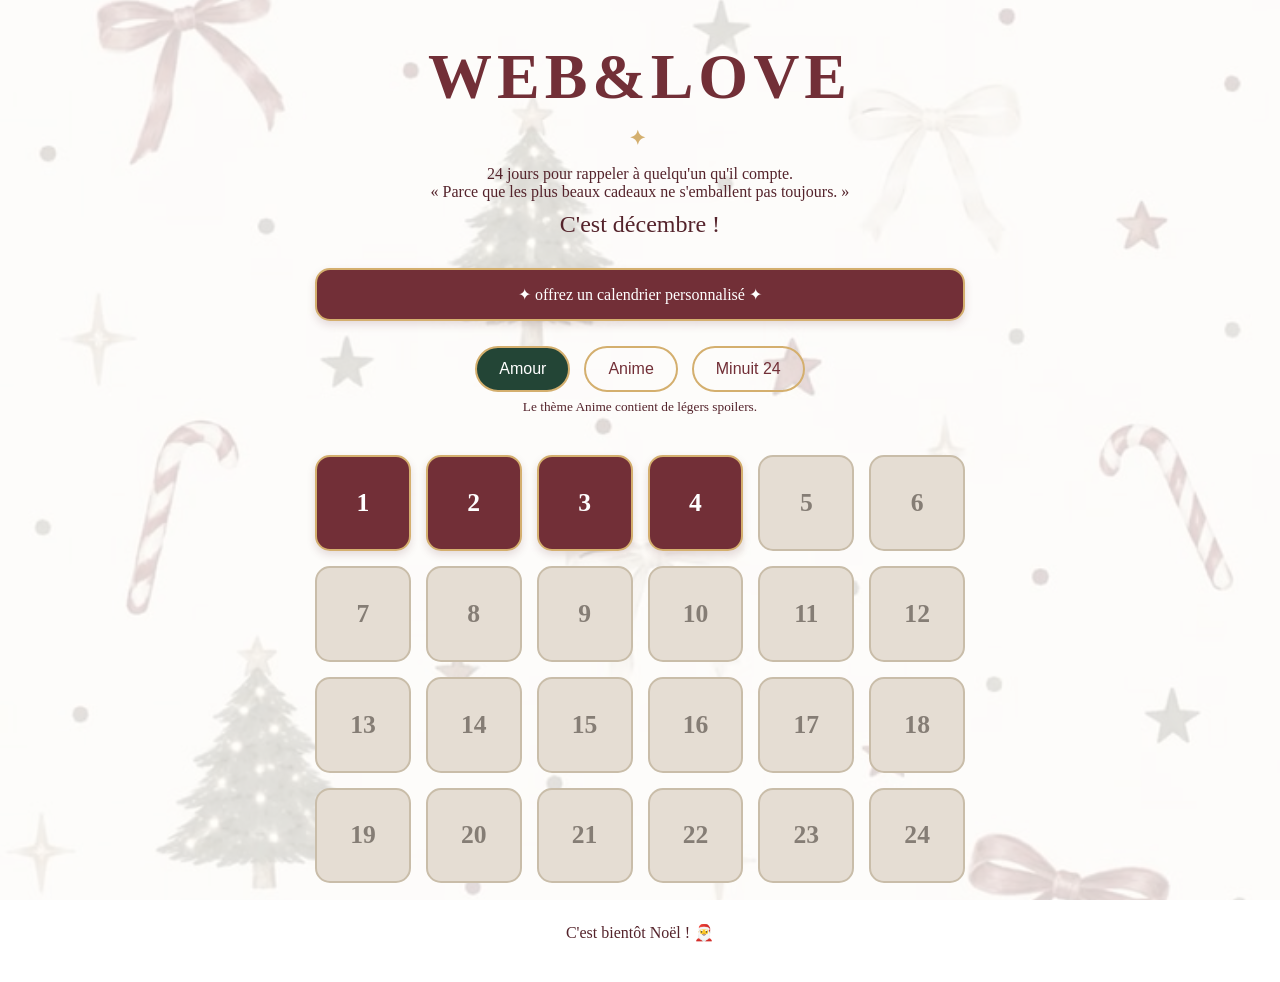
<file: index.html>
<!doctype html>
<html lang="fr">
  <head>
    <meta charset="UTF-8" />
    <meta name="viewport" content="width=device-width, initial-scale=1.0" />
    <link rel="stylesheet" href="style.css" />
    <meta
      name="description"
      content="24 jours, 24 messages. Un calendrier de l'Avent pour rappeler à quelqu'un qu'il compte."
    />
    <meta property="og:title" content="WEB&LOVE – Calendrier de l'Avent" />
    <meta
      property="og:description"
      content="24 messages à ouvrir, un par jour jusqu'à Noël."
    />
    <meta property="og:type" content="website" />
    <meta property="og:url" content="https://kiyal-07.github.io/webandlove/" />
    <meta property="og:image" content="picture/og-image.png" />

    <link rel="icon" href="picture/favicon.png" type="image/png" />
    <script
      data-goatcounter="https://webandlove.goatcounter.com/count"
      async
      src="//gc.zgo.at/count.js"
    ></script>
    <title>WEB&LOVE</title>
  </head>
  <body>
    <h1>WEB&LOVE</h1>
    <p>
      24 jours pour rappeler à quelqu'un qu'il compte.<br />
      « Parce que les plus beaux cadeaux ne s'emballent pas toujours. »
    </p>

    <p id="compte-a-rebours"></p>
    <div id="calPersonnel">
      <a
        href="https://wa.me/2250799477611?text=Bonjour%20!%20Je%20souhaite%20offrir%20un%20calendrier%20WEB%26LOVE%20personnalis%C3%A9. Merci%20de%20me%20contacter%20pour%20les%20modalit%C3%A9s. "
        target="_blank"
        rel="noopener noreferrer"
        >✦ offrez un calendrier personnalisé ✦</a
      >
    </div>
    <button data-theme="amour" class="active">Amour</button>
    <button data-theme="anime">Anime</button>
    <button data-theme="minuit">Minuit 24</button>
    <p><small>Le thème Anime contient de légers spoilers.</small></p>
    <div id="calendrier"></div>
    <div
      id="modal"
      role="dialog"
      aria-modal="true"
      aria-label="Message du calendrier"
    >
      <div class="box">
        <p id="texte-message"></p>
        <button id="fermer">Fermer</button>
      </div>
    </div>
    <p id="messageFinal"></p>
    <script src="script.js"></script>
  </body>
</html>
</file>
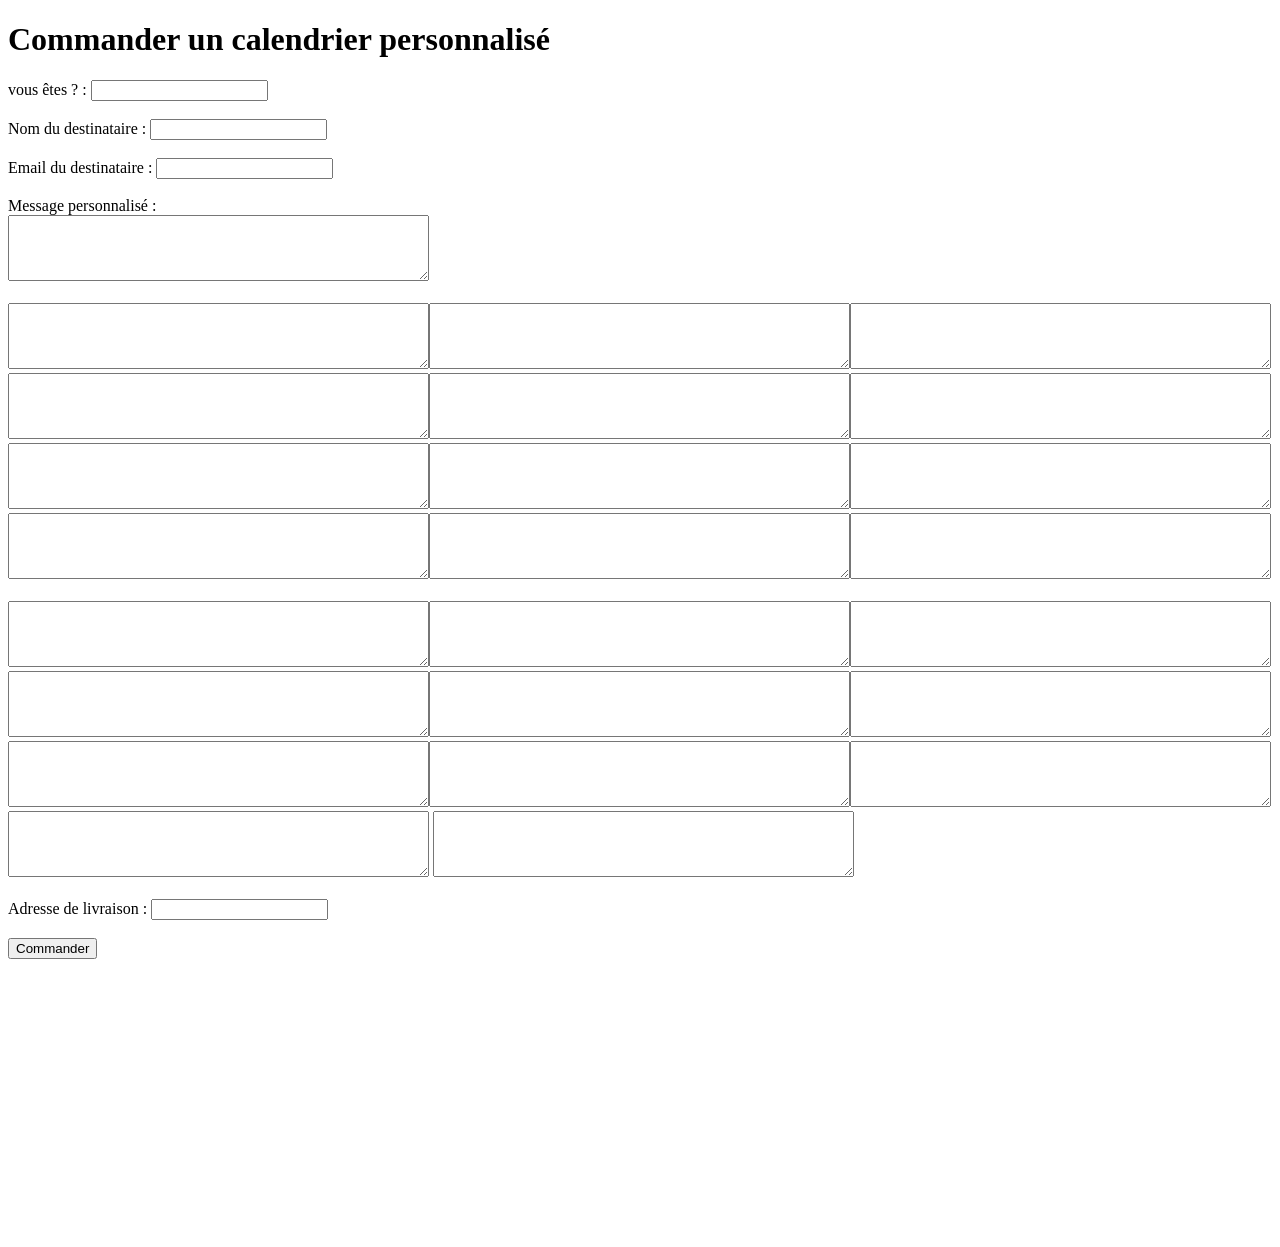
<file: form.html>
<!doctype html>
<html lang="fr">
  <head>
    <meta charset="UTF-8" />
    <meta name="viewport" content="width=device-width, initial-scale=1.0" />
    <title>WEB&LOVE-Commande</title>
  </head>
  <body>
    <h1>Commander un calendrier personnalisé</h1>
    <form action="submit_form.php" method="post">
      <label for="nom">vous êtes ? :</label>
      <input type="text" id="nom" name="nom" required /><br /><br />
      <label for="nomD">Nom du destinataire :</label>
      <input type="text" id="nomD" name="nomD" required /><br /><br />

      <label for="email">Email du destinataire :</label>
      <input type="email" id="email" name="email" required /><br /><br />

      <label for="message">Message personnalisé :</label><br />
      <textarea
        id="message"
        name="message"
        rows="4"
        cols="50"
        required
      ></textarea
      ><br /><br />
      <textarea
        name="message2"
        id="message2"
        rows="4"
        cols="50"
        required
      ></textarea
      ><textarea
        name="message3"
        id="message3"
        rows="4"
        cols="50"
        required
      ></textarea
      ><textarea
        name="message4"
        id="message4"
        rows="4"
        cols="50"
        required
      ></textarea
      ><textarea
        name="message5"
        id="message5"
        rows="4"
        cols="50"
        required
      ></textarea
      ><textarea
        name="message6"
        id="message6"
        rows="4"
        cols="50"
        required
      ></textarea
      ><textarea
        name="message7"
        id="message7"
        rows="4"
        cols="50"
        required
      ></textarea
      ><textarea
        name="message8"
        id="message8"
        rows="4"
        cols="50"
        required
      ></textarea
      ><textarea
        name="message9"
        id="message9"
        rows="4"
        cols="50"
        required
      ></textarea
      ><textarea
        name="message10"
        id="message10"
        rows="4"
        cols="50"
        required
      ></textarea
      ><textarea
        name="message11"
        id="message11"
        rows="4"
        cols="50"
        required
      ></textarea
      ><textarea
        name="message12"
        id="message12"
        rows="4"
        cols="50"
        required
      ></textarea
      ><textarea
        name="message13"
        id="message13"
        rows="4"
        cols="50"
        required
      ></textarea
      ><br /><br />
      <textarea
        name="message14"
        id="message14"
        rows="4"
        cols="50"
        required
      ></textarea
      ><textarea
        name="message15"
        id="message15"
        rows="4"
        cols="50"
        required
      ></textarea
      ><textarea
        name="message16"
        id="message16"
        rows="4"
        cols="50"
        required
      ></textarea
      ><textarea
        name="message17"
        id="message17"
        rows="4"
        cols="50"
        required
      ></textarea
      ><textarea
        name="message18"
        id="message18"
        rows="4"
        cols="50"
        required
      ></textarea
      ><textarea
        name="message19"
        id="message19"
        rows="4"
        cols="50"
        required
      ></textarea
      ><textarea
        name="message20"
        id="message20"
        rows="4"
        cols="50"
        required
      ></textarea
      ><textarea
        name="message21"
        id="message21"
        rows="4"
        cols="50"
        required
      ></textarea
      ><textarea
        name="message22"
        id="message22"
        rows="4"
        cols="50"
        required
      ></textarea
      ><textarea
        name="message23"
        id="message23"
        rows="4"
        cols="50"
        required
      ></textarea>
      <textarea
        name="message24"
        id="message24"
        rows="4"
        cols="50"
        required
      ></textarea
      ><br /><br />
      <label for="adresse">Adresse de livraison :</label>
      <input type="text" id="adresse" name="adresse" required /><br /><br />
      <input type="submit" value="Commander" />
    </form>
  </body>
</html>
</file>
<file: style.css>
/* =========================
   WEB&LOVE - IDENTITÉ VISUELLE
========================= */

:root {
  --bordeaux: #722f37;
  --bordeaux-dark: #54232b;
  --creme: #fff8ef;
  --or: #d4af6e;
  --vert: #234536;
  --blanc: #ffffff;
  --gris: #c9c3bd;
}

* {
  margin: 0;
  padding: 0;
  box-sizing: border-box;
}

body {
  min-height: 100vh;
  font-family: Georgia, serif;
  color: var(--bordeaux-dark);
  padding: 40px 20px;
  text-align: center;
  position: relative;
  isolation: isolate;
}

body::before {
  content: "";
  position: fixed;
  inset: 0;
  background-image: url("picture/Christmas\ wallpaper.jpg");
  background-size: cover;
  background-position: center;
  opacity: 0.2;
  z-index: -1;
}

/* TITRE */

h1 {
  font-size: clamp(2.5rem, 6vw, 4rem);
  letter-spacing: 5px;
  color: var(--bordeaux);
  margin-bottom: 15px;
}

h1::after {
  content: "✦";
  display: block;
  font-size: 20px;
  color: var(--or);
  margin-top: 12px;
}
/* compte à rebours */
#compte-a-rebours {
  font-size: 1.5rem;
  margin-top: 10px;
  margin-bottom: 30px;
  color: var(--bordeaux-dark);
}
/* commender un calendrier perso */
#calPersonnel {
  width: 100%;
  max-width: 650px;
  margin: 20px auto;
  padding: 15px 15px;
  border: 2px solid var(--or);
  border-radius: 15px;
  background: var(--bordeaux);
  transition: all 0.3s ease;
  box-shadow: 0 4px 8px rgba(84, 35, 43, 0.15);
}
#calPersonnel a {
  color: var(--blanc);
  text-decoration: none;
}

/* les boutons de thème */
/* BOUTONS DES THÈMES */

button[data-theme] {
  padding: 12px 22px;
  margin: 5px;
  border: 2px solid var(--or);
  border-radius: 25px;
  background: transparent;
  color: var(--bordeaux);
  font-size: 1rem;
  cursor: pointer;
  transition: 0.3s ease;
}

button[data-theme].active {
  background: var(--vert);
  color: white;
  border-color: var(--or);
}

/* CALENDRIER */

#calendrier {
  display: grid;
  grid-template-columns: repeat(6, 1fr);
  gap: 15px;
  max-width: 650px;
  margin: 40px auto;
}

/* CASES */

.caseJour {
  background: var(--bordeaux);
  border: 2px solid var(--or);
  display: flex;
  align-items: center;
  justify-content: center;
  aspect-ratio: 1 / 1;
  font-size: 1.6rem;
  font-weight: bold;
  cursor: pointer;
  border-radius: 15px;
  color: var(--blanc);
  transition: all 0.3s ease;
  box-shadow: 0 4px 8px rgba(84, 35, 43, 0.15);
}

/* CASES VERROUILLÉES */

.verrouillage {
  background: #e5ddd3;
  color: #857d75;
  border-color: #c9bda9;
  cursor: not-allowed;
  box-shadow: none;
}

/* FENÊTRE DES MESSAGES */

#modal {
  display: none;
  position: fixed;
  inset: 0;
  background: rgba(30, 20, 20, 0.7);
  backdrop-filter: blur(5px);
  padding: 20px;
}

#modal.visible {
  display: flex;
  align-items: center;
  justify-content: center;
  z-index: 10;
}
/* CONTENU DE LA FENÊTRE */

.box {
  background: var(--creme);
  max-height: 80vh;
  overflow-y: auto;
  width: 100%;
  max-width: 420px;
  padding: 40px 25px;
  border: 2px solid var(--or);
  border-radius: 20px;
  text-align: center;
  box-shadow: 0 15px 40px rgba(0, 0, 0, 0.25);
  animation: apparition 0.3s ease;
}

#texte-message {
  white-space: pre-line;
  padding: 10px;
  font-size: 1.25rem;
  line-height: 1.7;
  color: var(--bordeaux-dark);
  margin-bottom: 25px;
}
/* theme minuit */
/* Ambiance MINUIT 24 */

.mode-minuit .box {
  background-color: #101827;
  color: #f5ead5;
  border: 2px solid #aebdca;
  box-shadow: 0 0 30px rgba(174, 189, 202, 0.2);
}

.mode-minuit #texte-message {
  color: #f5ead5;
  font-family: Georgia, serif;
  line-height: 1.9;
}

.mode-minuit #fermer {
  background-color: #26374d;
  border: 1px solid #aebdca;
  color: white;
}
/* Ambiance ANIME */

.mode-anime .box {
  background-color: #171421;
  color: #ffffff;
  border: 2px solid #8b5cf6;
  box-shadow: 0 0 25px rgba(139, 92, 246, 0.3);
}

.mode-anime #texte-message {
  color: #f3eaff;
  font-family: Georgia, serif;
  line-height: 1.8;
}

.mode-anime #fermer {
  background-color: #722f37;
  color: white;
  border: 1px solid #8b5cf6;
}
/* Ambiance AMOUR */

.mode-amour .box {
  background-color: #fff8ef;
  color: #722f37;
  border: 2px solid #d4af6e;
  box-shadow: 0 0 30px rgba(212, 175, 110, 0.3);
}

.mode-amour #texte-message {
  color: #54232b;
  font-family: Georgia, serif;
  line-height: 1.9;
}

.mode-amour #fermer {
  background-color: #722f37;
  color: white;
  border: 1px solid #d4af6e;
}
/* BOUTON FERMER */

#fermer {
  background: var(--bordeaux);
  color: white;
  border: none;
  padding: 12px 30px;
  border-radius: 30px;
  font-size: 1rem;
  cursor: pointer;
  transition: 0.3s;
}

/* ANIMATION */
/* Animation AMOUR */
.mode-amour .box {
  animation: apparitionAmour 0.7s ease;
}

@keyframes apparitionAmour {
  from {
    opacity: 0;
    transform: translateY(20px);
  }

  to {
    opacity: 1;
    transform: translateY(0);
  }
}

/* Animation ANIME */
.mode-anime .box {
  animation: apparitionAnime 0.3s ease;
}

@keyframes apparitionAnime {
  from {
    opacity: 0;
    transform: scale(0.85);
  }

  to {
    opacity: 1;
    transform: scale(1);
  }
}

/* Animation MINUIT 24 */
.mode-minuit .box {
  animation: apparitionMinuit 1s ease;
}

@keyframes apparitionMinuit {
  from {
    opacity: 0;
    transform: scale(0.95);
    filter: blur(8px);
  }

  to {
    opacity: 1;
    transform: scale(1);
    filter: blur(0);
  }
}

@keyframes apparition {
  from {
    opacity: 0;
    transform: translateY(20px);
  }

  to {
    opacity: 1;
    transform: translateY(0);
  }
}

/* RESPONSIVE */
@media (hover: hover) {
  #calPersonnel:hover {
    transform: translateY(-6px);
    background: var(--vert);
    box-shadow: 0 8px 15px rgba(0, 0, 0, 0.15);
  }
  button[data-theme]:hover {
    background: var(--bordeaux);
    color: white;
  }
  .caseJour:hover {
    transform: translateY(-6px);
    background: var(--vert);
    box-shadow: 0 8px 15px rgba(0, 0, 0, 0.15);
  }
  .verrouillage:hover {
    transform: none;
    background: #e5ddd3;
  }
  #fermer:hover {
    background: var(--vert);
    transform: scale(1.05);
  }
}

@media (max-width: 600px) {
  body {
    padding: 30px 15px;
  }

  #calendrier {
    grid-template-columns: repeat(4, 1fr);
    gap: 10px;
  }

  .caseJour {
    font-size: 1.3rem;
    border-radius: 12px;
  }

  .box {
    padding: 30px 20px;
  }
}
</file>
